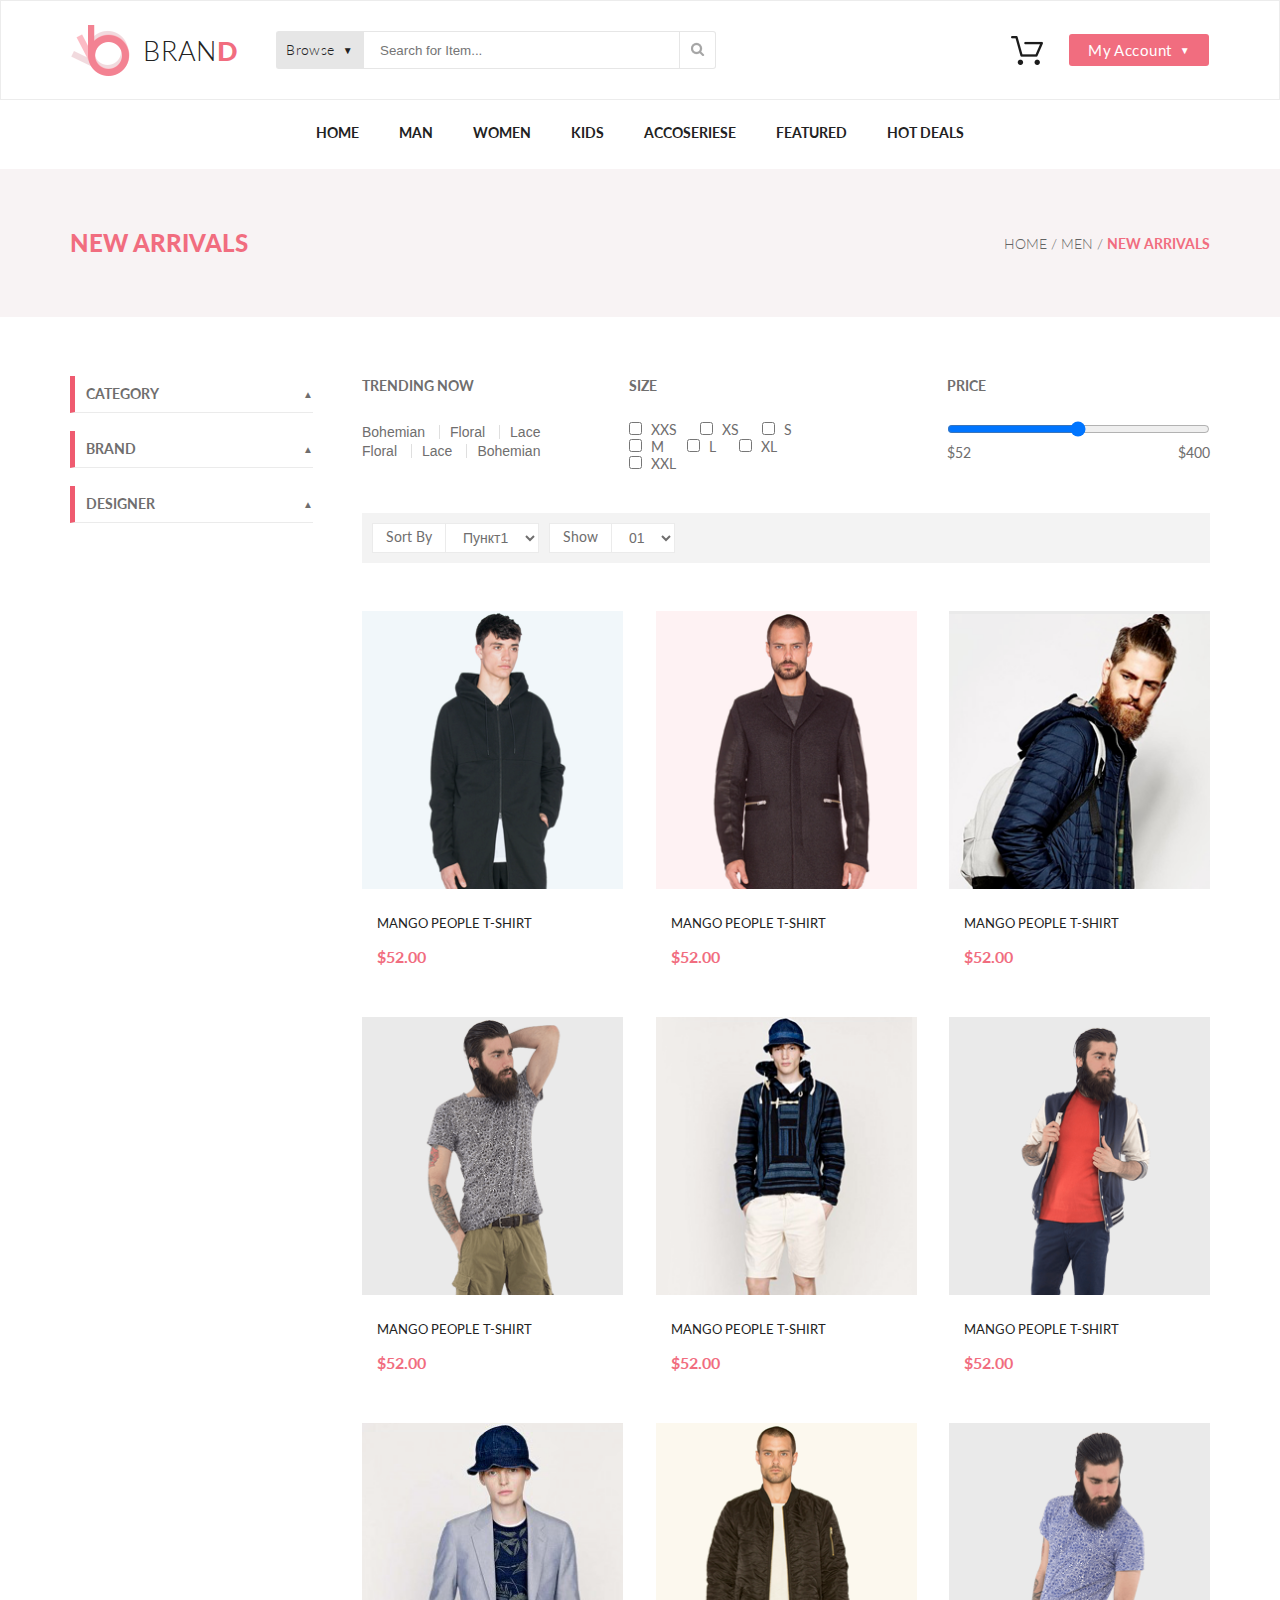
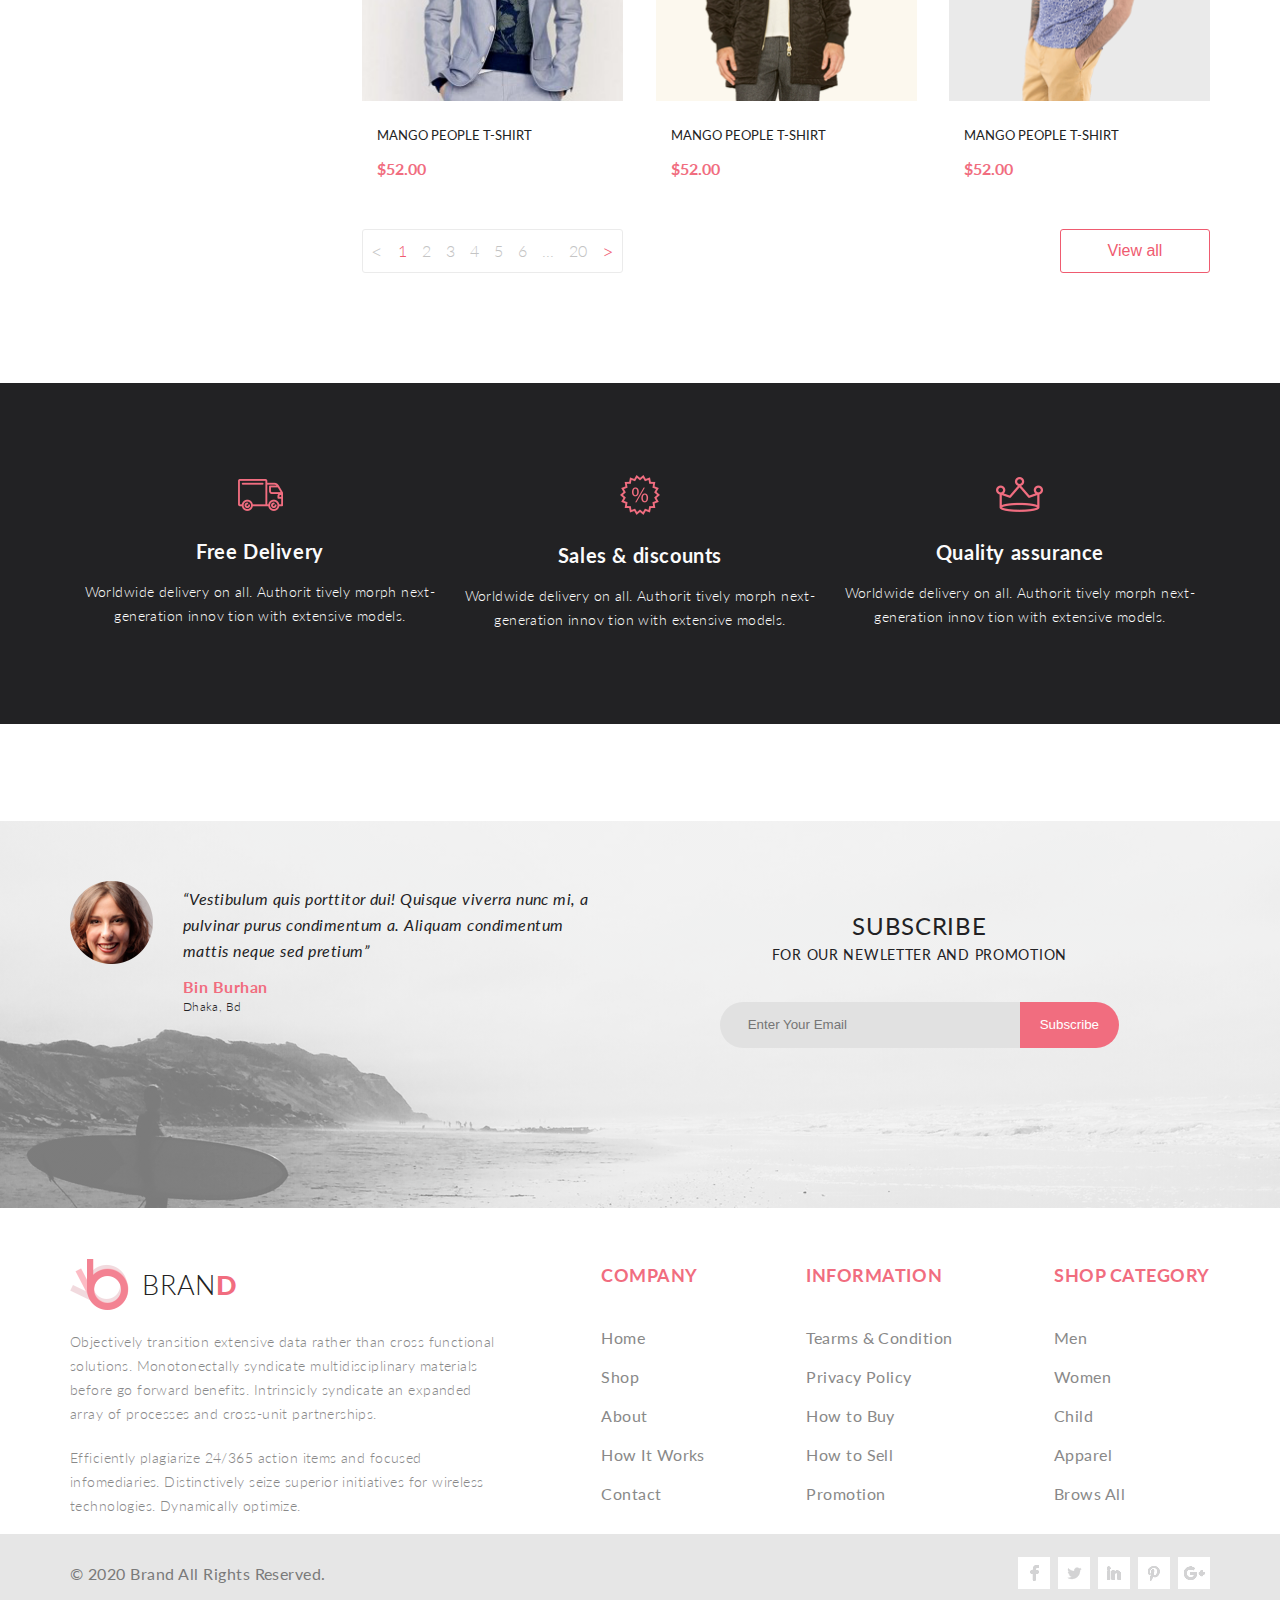
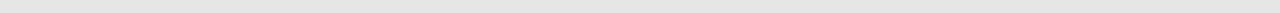
<file: man_catalog.html>
<!DOCTYPE html>
<html lang="en">
<head>
  <meta charset="UTF-8">
  <meta name="viewport" content="width=device-width, initial-scale=1.0">
  <title>Catalog</title>
  <link href="https://fonts.googleapis.com/css2?family=Lato:wght@300;400;900&display=swap" rel="stylesheet">
  <link rel="stylesheet" href="style.css">
</head>
<body>

  <header class="header center">
    <div class="header_left">
      <a href="index.html" class="logo"><img class="logo_img" src="img/logo.png" alt="logo">BRAN<span class="red_d">D</span></a>
      <form class="header_form" action="#">
        <div class="header_browse">Browse <span class="arrow">&#9660;</span></div>
        <input type="text" name="" id="search" placeholder="Search for Item...">
        <button id="btn_search"><img src="img/search.png" alt="search"></button>
      </form>
    </div>
    <div class="header_right">
      <img class="header_cart" src="img/cart.png" alt="cart">
      <a href="#" class="button">My Account <span class="arrow">&#9660;</span></a>
    </div>
  </header>

  <header class="nav center">
    <ul class="menu">
      <li class="menu_list"><a href="index.html" class="menu_link">Home</a></li>
      <li class="menu_list"><a href="#" class="menu_link">Man</a></li>
      <li class="menu_list"><a href="#" class="menu_link">Women</a></li>
      <li class="menu_list"><a href="#" class="menu_link">Kids</a></li>
      <li class="menu_list"><a href="#" class="menu_link">Accoseriese</a></li>
      <li class="menu_list"><a href="#" class="menu_link">Featured</a></li>
      <li class="menu_list"><a href="#" class="menu_link">Hot Deals</a></li>
    </ul>
  </header>

  <section class="breadcrumbs center">
    <div class="right_breadcrumbs">New arrivals</div>
    <nav class="left_breadcrumbs">
      <a class="breadcrumb_link" href="index.html">Home</a>
      <a class="breadcrumb_link" href="man_catalog.html">men</a>
      <a class="breadcrumb_link" href="#">new arrivals</a>
    </nav>
  </section>

  <section class="catalog_man center">
    <div class="right_catalog_man">
      <details class="detail_right_catalog_man">
        <summary class="head_details">Category</summary>
        <ul class="ul_list_filter">
          <li class="list_filter">Accessories</li>
          <li class="list_filter">Bags</li>
          <li class="list_filter">Denim</li>
          <li class="list_filter">Hoodies & Sweatshirts</li>
          <li class="list_filter">Jackets & Coats</li>
          <li class="list_filter">Pants</li>
          <li class="list_filter">Polos</li>
          <li class="list_filter">Shirts</li>
          <li class="list_filter">Shoes</li>
          <li class="list_filter">Shorts</li>
          <li class="list_filter">Sweaters & Knits</li>
          <li class="list_filter">T-Shirts</li>
          <li class="list_filter">Tanks</li>
        </ul>
      </details>
      <details class="detail_right_catalog_man">
        <summary class="head_details">Brand</summary>
        <ul class="ul_list_filter">
          <li class="list_filter">test-1</li>
          <li class="list_filter">test-2</li>
        </ul>
      </details>
      <details class="detail_right_catalog_man">
        <summary class="head_details">Designer</summary>
        <ul class="ul_list_filter">
          <li class="list_filter">test-1</li>
          <li class="list_filter">test-2</li>
        </ul>
      </details>
    </div>
    <div class="left_catalog_man">
      <div class="header_filter">
        <div class="trending_now">
          <h4 class="heads_header_filter">Trending now</h4>
          <div class="filter_trending_now_1row">
            <button class="btn-trend none_border_left">Bohemian</button>
            <button class="btn-trend">Floral</button>
            <button class="btn-trend">Lace</button>
          </div>
          <div class="filter_trending_now_2row">
            <button class="btn-trend none_border_left">Floral</button>
            <button class="btn-trend">Lace</button>
            <button class="btn-trend">Bohemian</button>
          </div>
        </div>
        <div class="size">
          <h4 class="heads_header_filter">Size </h4>
          <form class="size_filter">
            <div class="form_group">
              <label class="label_size" for="XXS"><input class="input_size" type="checkbox" name="XXS" id="XXS">XXS</label>
            </div>
            <div class="form_group">
            <label class="label_size" for="XS"><input class="input_size" type="checkbox" name="XS" id="XS">XS</label>
            </div>
            <div class="form_group">
            <label class="label_size" for="S"><input class="input_size" type="checkbox" name="S" id="S">S</label>
            </div>
            <div class="form_group">
              <label class="label_size" for="M"><input class="input_size" type="checkbox" name="M" id="M">M</label>
            </div>
            <div class="form_group">
              <label class="label_size" for="L"><input class="input_size" type="checkbox" name="L" id="L">L</label>
            </div>
            <div class="form_group">
              <label class="label_size" for="XL"><input class="input_size" type="checkbox" name="XL" id="XL">XL</label>
            </div>
            <div class="form_group">
              <label class="label_size" for="XXL"><input class="input_size" type="checkbox" name="XXL" id="XXL">XXL</label>
            </div>
          </form>
        </div>
        <div class="price">
          <h4 class="heads_header_filter">PRICE</h4>
          <form action="#">
            <input class="price" type="range" name="" id="">
            <div class="sort_view_price">
              <div>$52</div>
              <div>$400</div>
            </div>
          </form>

        </div>
      </div>
      <div class="sort_catalog_man">
        <form action="#" class="form_sort">
          <div class="input_sort">Sort By</div>
          <select class="select_sort" name="" id="">
            <option value="Пункт1">Пункт1</option>
            <option value="Пункт2">Пункт2</option>
          </select>
        </form>
        <form action="#" class="form_sort">
          <div class="input_sort">Show</div>
          <select class="select_sort" name="" id="">
            <option value="01">01</option>
            <option value="02">02</option>
            <option value="03">03</option>
            <option value="04">04</option>
            <option value="05">05</option>
            <option value="06">06</option>
            <option value="07">07</option>
            <option value="08">08</option>
            <option value="09">09</option>
          </select>
        </form>
      </div>
      <div class="item_content">
        <div class="item_goods">
          <a href="#"><img class="img_goods" src="img/man_catalog-1.png" alt="photo"></a>
          <div class="content_goods">
            <a href="#" class="name_goods">Mango People T-shirt</a>
            <h3 class="cost_goods">$52.00</h3>
          </div>
          <a href="#" class="add_goods"><img class="img_add" src="img/cart_white.png" alt="cart"> Add to Cart</a>
        </div>
        <div class="item_goods">
          <a href="#"><img class="img_goods" src="img/man_catalog-2.png" alt="photo"></a>
          <div class="content_goods">
            <a href="#" class="name_goods">Mango People T-shirt</a>
            <h3 class="cost_goods">$52.00</h3>
          </div>
          <a href="#" class="add_goods"><img class="img_add" src="img/cart_white.png" alt="cart"> Add to Cart</a>
        </div>
        <div class="item_goods">
          <a href="#"><img class="img_goods" src="img/man-catalog-3.png" alt="photo"></a>
          <div class="content_goods">
            <a href="#" class="name_goods">Mango People T-shirt</a>
            <h3 class="cost_goods">$52.00</h3>
          </div>
          <a href="#" class="add_goods"><img class="img_add" src="img/cart_white.png" alt="cart"> Add to Cart</a>
        </div>
        <div class="item_goods">
          <a href="#"><img class="img_goods" src="img/man-catalog-4.png" alt="photo"></a>
          <div class="content_goods">
            <a href="#" class="name_goods">Mango People T-shirt</a>
            <h3 class="cost_goods">$52.00</h3>
          </div>
          <a href="#" class="add_goods"><img class="img_add" src="img/cart_white.png" alt="cart"> Add to Cart</a>
        </div>
        <div class="item_goods">
          <a href="#"><img class="img_goods" src="img/man-catalog-5.png" alt="photo"></a>
          <div class="content_goods">
            <a href="#" class="name_goods">Mango People T-shirt</a>
            <h3 class="cost_goods">$52.00</h3>
          </div>
          <a href="#" class="add_goods"><img class="img_add" src="img/cart_white.png" alt="cart"> Add to Cart</a>
        </div>
        <div class="item_goods">
          <a href="#"><img class="img_goods" src="img/man-catalog-6.png" alt="photo"></a>
          <div class="content_goods">
            <a href="#" class="name_goods">Mango People T-shirt</a>
            <h3 class="cost_goods">$52.00</h3>
          </div>
          <a href="#" class="add_goods"><img class="img_add" src="img/cart_white.png" alt="cart"> Add to Cart</a>
        </div>
        <div class="item_goods">
          <a href="#"><img class="img_goods" src="img/man-catalog-7.png" alt="photo"></a>
          <div class="content_goods">
            <a href="#" class="name_goods">Mango People T-shirt</a>
            <h3 class="cost_goods">$52.00</h3>
          </div>
          <a href="#" class="add_goods"><img class="img_add" src="img/cart_white.png" alt="cart"> Add to Cart</a>
        </div>
        <div class="item_goods">
          <a href="#"><img class="img_goods" src="img/man-catalog-8.png" alt="photo"></a>
          <div class="content_goods">
            <a href="#" class="name_goods">Mango People T-shirt</a>
            <h3 class="cost_goods">$52.00</h3>
          </div>
          <a href="#" class="add_goods"><img class="img_add" src="img/cart_white.png" alt="cart"> Add to Cart</a>
        </div>
        <div class="item_goods">
          <a href="#"><img class="img_goods" src="img/man-catalog-9.png" alt="photo"></a>
          <div class="content_goods">
            <a href="#" class="name_goods">Mango People T-shirt</a>
            <h3 class="cost_goods">$52.00</h3>
          </div>
          <a href="#" class="add_goods"><img class="img_add" src="img/cart_white.png" alt="cart"> Add to Cart</a>
        </div>
      </div>
      <div class="left_catalog_pages">
        <div class="jump_page">
          <a href="#" class="next_page">&#60;</a>
          <a href="#" class="next_page next_page_red">1</a>
          <a href="#" class="next_page">2</a>
          <a href="#" class="next_page">3</a>
          <a href="#" class="next_page">4</a>
          <a href="#" class="next_page">5</a>
          <a href="#" class="next_page">6</a>
          <a href="#" class="next_page">...</a>
          <a href="#" class="next_page">20</a>
          <a href="#" class="next_page next_page_red">&#62;</a>
        </div>
        <button class="left_catalog_pages_view_all">View all</button>
      </div>

    </div>
  </section>

  <section class="service center">
    <div class="service-block">
      <img src="img/service_free_delivery.png" alt="free delivery">
      <h5 class="head_service">Free Delivery</h5>
      <p class="paragraph_service">Worldwide delivery on all. Authorit tively morph next-generation innov tion with extensive models.</p>
    </div>
    <div class="service-block">
      <img src="img/service_sales_discount.png" alt="sales & discounts">
      <h5 class="head_service">Sales & discounts</h5>
      <p class="paragraph_service">Worldwide delivery on all. Authorit tively morph next-generation innov tion with extensive models.</p>
    </div>
    <div class="service-block">
      <img src="img/service_quality_assurance.png" alt="quality assurance">
      <h5 class="head_service">Quality assurance</h5>
      <p class="paragraph_service">Worldwide delivery on all. Authorit tively morph next-generation innov tion with extensive models.</p>
    </div>
  </section>

  <footer class="subscribe center">
    <div class="right_subscribe">
      <img class="img_face_subscribe" src="img/face_subscribe.png" alt="face">
      <div class="right_content_subscribe">
        <p class="comment_personal_subscribe">“Vestibulum quis porttitor dui! Quisque viverra nunc mi, a pulvinar purus condimentum a. Aliquam condimentum mattis neque sed pretium”</p>
        <h4 class="autor_comment_subscribe">Bin Burhan</h4>
        <h5 class="geo_comment_subscribe">Dhaka, Bd</h5>
      </div>
    </div>
    <div class="left_subscribe">
      <div class="head_left_subscribe">
        <div>Subscribe</div>
        <div class="descrip_subscribe">FOR OUR NEWLETTER AND PROMOTION</div>
      </div>
      <form class="form_subscribes" action="#">
        <input type="email" id="email_subscribe" placeholder="Enter Your Email">
        <button id="btn_subscribe">Subscribe</button>
      </form>
    </div>
  </footer>

  <footer class="footer center">
    <div class="footer_block-1">
      <div class="description_company">
        <a class="logo" href="#"><img class="logo_img" src="img/logo.png" alt="">Bran<span class="red_d">d</span></a>
        <div class="descrip_footer_paragraf">
          <p class="paragraf_footer">Objectively transition extensive data rather than cross functional solutions. Monotonectally syndicate multidisciplinary materials before go forward benefits. Intrinsicly syndicate an expanded array of processes and cross-unit partnerships.</p>
          <p class="paragraf_footer">Efficiently plagiarize 24/365 action items and focused infomediaries. Distinctively seize superior initiatives for wireless technologies. Dynamically optimize.</p>
          <p class="paragraf_footer">Objectively strategize seamless relationships via resource sucking testing procedures. Proactively cultivate next-generation results for value-added methodologies. Dynamically plagiarize unique methodologies after performance based methodologies. Monotonectally empower stand-alone mindshare rather than ubiquitous opportunities. Dynamically orchestrate resource sucking scenarios after alternative synergy. Compellingly envisioneer corporate methods of empowerment before standards compliant technologies. Objectively facilitate progressive.</p>
        </div>
      </div>
      <div class="link_footer">
        <h5 class="head_link_footer">COMPANY</h5>
        <ul>
          <li><a class="link_text_footer" href="#">Home</a></li>
          <li><a class="link_text_footer" href="#">Shop</a></li>
          <li><a class="link_text_footer" href="#">About</a></li>
          <li><a class="link_text_footer" href="#">How It Works</a></li>
          <li><a class="link_text_footer" href="#">Contact</a></li>
        </ul>
      </div>
      <div class="link_footer">
        <h5 class="head_link_footer">INFORMATION</h5>
        <ul>
          <li><a class="link_text_footer" href="#">Tearms & Condition</a></li>
          <li><a class="link_text_footer" href="#">Privacy Policy</a></li>
          <li><a class="link_text_footer" href="#">How to Buy</a></li>
          <li><a class="link_text_footer" href="#">How to Sell</a></li>
          <li><a class="link_text_footer" href="#">Promotion</a></li>
        </ul>
      </div>
      <div class="link_footer">
        <h5 class="head_link_footer">SHOP CATEGORY</h5>
        <ul>
          <li><a class="link_text_footer" href="#">Men</a></li>
          <li><a class="link_text_footer" href="#">Women</a></li>
          <li><a class="link_text_footer" href="#">Child</a></li>
          <li><a class="link_text_footer" href="#">Apparel</a></li>
          <li><a class="link_text_footer" href="#">Brows All</a></li>
        </ul>
      </div>
    </div>
  </footer>

  <footer class="footer-2 center">
    <div class="copyright">
      &copy; 2020  Brand  All Rights Reserved.
    </div>
    <div class="link_social">
      <ul class="link_social_ul">
        <a class="link_social_a" href="#"><li class="link_social_li"><img class="link_social_img" src="img/icon_facebook_white.png" alt=""></li></a>
        <a class="link_social_a" href="#"><li class="link_social_li"><img class="link_social_img" src="img/icon_twitter.png" alt="twitter"></li></a>
        <a class="link_social_a" href="#"><li class="link_social_li"><img class="link_social_img" src="img/icon_instagram_white.png" alt="instagram"></li></a>
        <a class="link_social_a" href="#"><li class="link_social_li"><img class="link_social_img" src="img/icon_unknown_white.png" alt="unknown"></li></a>
        <a class="link_social_a" href="#"><li class="link_social_li"><img class="link_social_img" src="img/icon_google-plus_white.png" alt="google-plus"></li></a>
      </ul>
    </div>
  </footer>

</body>
</html>
</file>
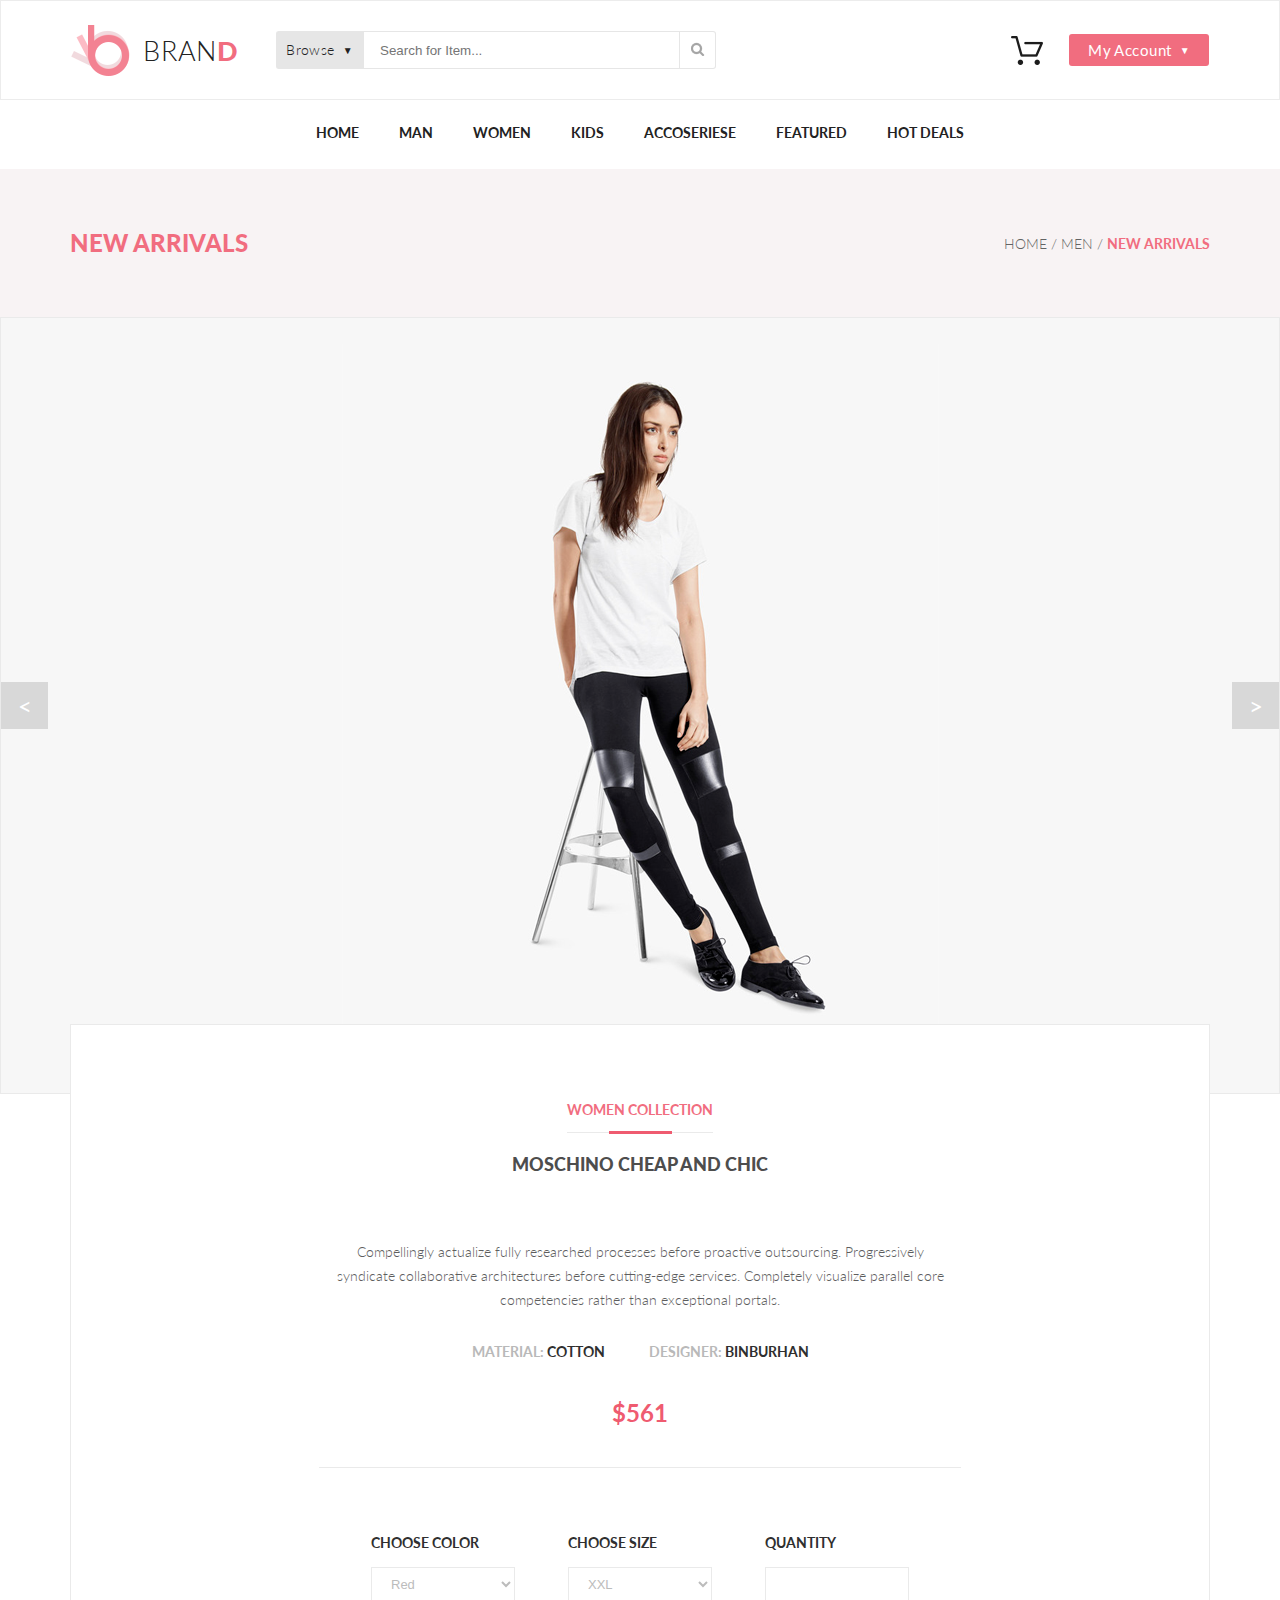
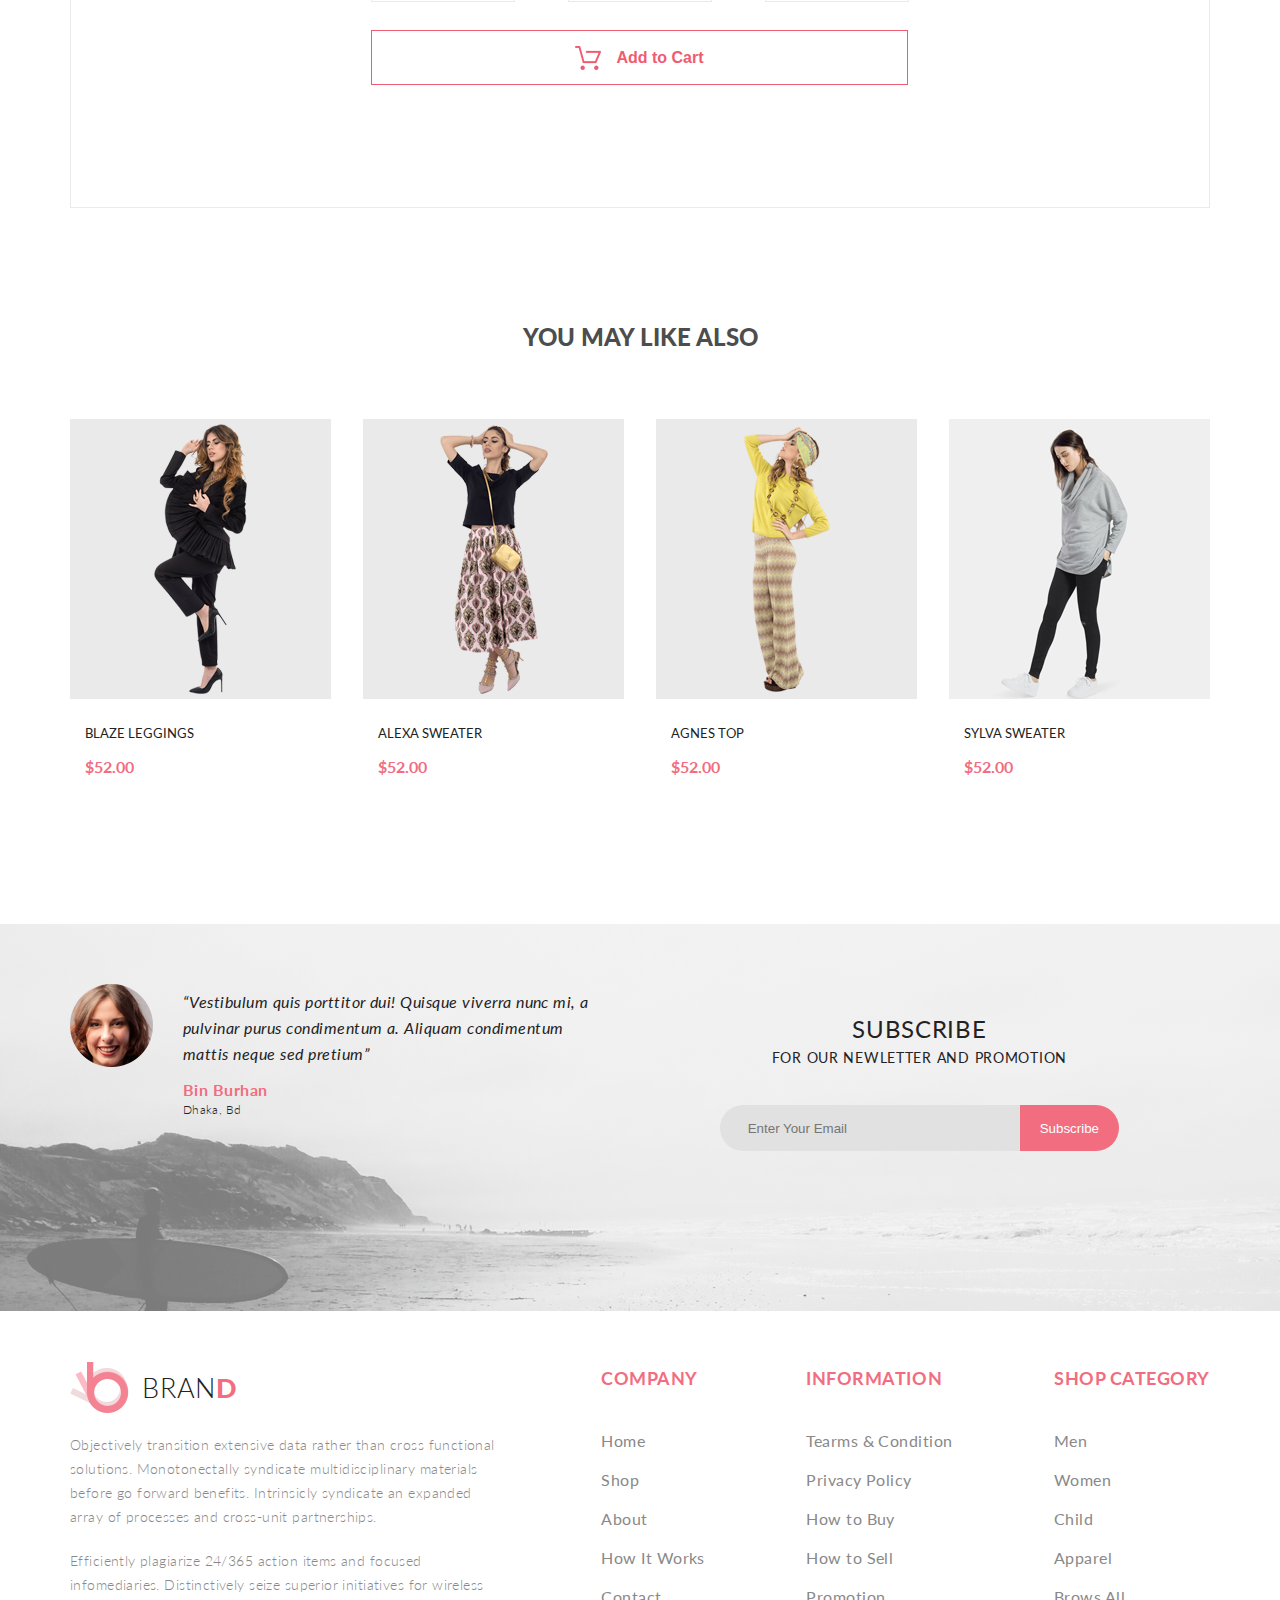
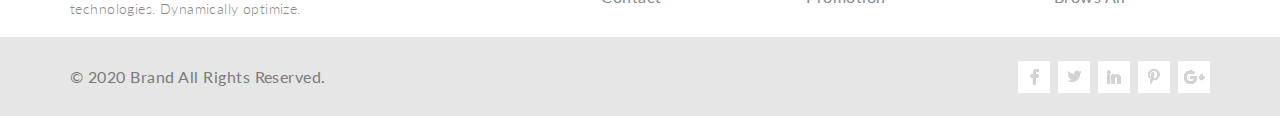
<file: single-page.html>
<!DOCTYPE html>
<html lang="en">
<head>
  <meta charset="UTF-8">
  <meta name="viewport" content="width=device-width, initial-scale=1.0">
  <title>Catalog</title>
  <link href="https://fonts.googleapis.com/css2?family=Lato:wght@300;400;900&display=swap" rel="stylesheet">
  <link rel="stylesheet" href="style.css">
</head>
<body>

  <header class="header center">
    <div class="header_left">
      <a href="index.html" class="logo"><img class="logo_img" src="img/logo.png" alt="logo">BRAN<span class="red_d">D</span></a>
      <form class="header_form" action="#">
        <div class="header_browse">Browse <span class="arrow">&#9660;</span></div>
        <input type="text" name="" id="search" placeholder="Search for Item...">
        <button id="btn_search"><img src="img/search.png" alt="search"></button>
      </form>
    </div>
    <div class="header_right">
      <img class="header_cart" src="img/cart.png" alt="cart">
      <a href="#" class="button">My Account <span class="arrow">&#9660;</span></a>
    </div>
  </header>

  <header class="nav center">
    <ul class="menu">
      <li class="menu_list"><a href="index.html" class="menu_link">Home</a></li>
      <li class="menu_list"><a href="#" class="menu_link">Man</a></li>
      <li class="menu_list"><a href="#" class="menu_link">Women</a></li>
      <li class="menu_list"><a href="#" class="menu_link">Kids</a></li>
      <li class="menu_list"><a href="#" class="menu_link">Accoseriese</a></li>
      <li class="menu_list"><a href="#" class="menu_link">Featured</a></li>
      <li class="menu_list"><a href="#" class="menu_link">Hot Deals</a></li>
    </ul>
  </header>

  <section class="breadcrumbs breadcrumbs_not_margin center">
    <div class="right_breadcrumbs">New arrivals</div>
    <nav class="left_breadcrumbs">
      <a class="breadcrumb_link" href="index.html">Home</a>
      <a class="breadcrumb_link" href="man_catalog.html">men</a>
      <a class="breadcrumb_link" href="#">new arrivals</a>
    </nav>
  </section>

  <section class="show_goods">
    <div class="next_arrow">&#60;</div>
    <img src="img/show_goode_single-page.png" alt="show">
    <div class="next_arrow">&#62;</div>
  </section>

  <section class="buy center">
    <div class="buy_border">
      <h4 class="buy_head_1">Women collection</h2>
      <div class="buy_head_1_border"></div>
      <h3 class="buy_head_2">Moschino Cheap And Chic</h3>
      <div class="buy_stars"></div>
      <div>
        <p class="buy_description">Compellingly actualize fully researched processes before proactive outsourcing. Progressively syndicate collaborative architectures before cutting-edge services. Completely visualize parallel core competencies rather than exceptional portals.</p>
        <div class="buy_property">
          <div class="buy_margin_right">MATERIAL: <span class="buy_dark">COTTON</span></div>
          <div>DESIGNER: <span class="buy_dark">BINBURHAN</span></div>
        </div>
        <h2 class="buy_cost">$561</h2>
        <div class="buy_cost_border"></div>
      </div>
      <form action="#">
        <div class="buy_form_input">
          <div class="buy_form_input_block">
            <h4 class="buy_form_input_head">CHOOSE COLOR</h4>
            <select class="buy_input" name="" id="color">
              <div class="buy_color_show"></div>
              <option value="Red"> Red</option>
            </select>
          </div>
          <div class="buy_form_input_block">
            <h4 class="buy_form_input_head">CHOOSE SIZE</h4>
            <select class="buy_input" name="" id="">
              <option value="XXL">XXL</option>
            </select>
          </div>
          <div class="buy_form_input_block">
            <h4 class="buy_form_input_head">QUANTITY</h4>
            <input class="buy_input" type="number" name="" id="">
          </div>
        </div>
        <button class="buy_button"><img class="buy_img_cart" src="img/img_cart_single_page.png" alt="cart">Add to Cart</button>
      </form>
    </div>
  </section>

  <section class="like center">
    <h2 class="head_like">you may like also</h2>
    <div class="item_content">
      <div class="item_goods">
        <a href="#"><img class="img_goods" src="img/like-1.png" alt="photo"></a>
        <div class="content_goods">
          <a href="#" class="name_goods">BLAZE LEGGINGS</a>
          <h3 class="cost_goods">$52.00</h3>
        </div>
        <a href="#" class="add_goods"><img class="img_add" src="img/cart_white.png" alt="cart"> Add to Cart</a>
      </div>
      <div class="item_goods">
        <a href="#"><img class="img_goods" src="img/like-2.png" alt="photo"></a>
        <div class="content_goods">
          <a href="#" class="name_goods">ALEXA SWEATER</a>
          <h3 class="cost_goods">$52.00</h3>
        </div>
        <a href="#" class="add_goods"><img class="img_add" src="img/cart_white.png" alt="cart"> Add to Cart</a>
      </div>
      <div class="item_goods">
        <a href="#"><img class="img_goods" src="img/like-3.png" alt="photo"></a>
        <div class="content_goods">
          <a href="#" class="name_goods">AGNES TOP</a>
          <h3 class="cost_goods">$52.00</h3>
        </div>
        <a href="#" class="add_goods"><img class="img_add" src="img/cart_white.png" alt="cart"> Add to Cart</a>
      </div>
      <div class="item_goods">
        <a href="#"><img class="img_goods" src="img/like-4.png" alt="photo"></a>
        <div class="content_goods">
          <a href="#" class="name_goods">SYLVA SWEATER</a>
          <h3 class="cost_goods">$52.00</h3>
        </div>
        <a href="#" class="add_goods"><img class="img_add" src="img/cart_white.png" alt="cart"> Add to Cart</a>
      </div>
    </div>

  </section>

  <footer class="subscribe center">
    <div class="right_subscribe">
      <img class="img_face_subscribe" src="img/face_subscribe.png" alt="face">
      <div class="right_content_subscribe">
        <p class="comment_personal_subscribe">“Vestibulum quis porttitor dui! Quisque viverra nunc mi, a pulvinar purus condimentum a. Aliquam condimentum mattis neque sed pretium”</p>
        <h4 class="autor_comment_subscribe">Bin Burhan</h4>
        <h5 class="geo_comment_subscribe">Dhaka, Bd</h5>
      </div>
    </div>
    <div class="left_subscribe">
      <div class="head_left_subscribe">
        <div>Subscribe</div>
        <div class="descrip_subscribe">FOR OUR NEWLETTER AND PROMOTION</div>
      </div>
      <form class="form_subscribes" action="#">
        <input type="email" id="email_subscribe" placeholder="Enter Your Email">
        <button id="btn_subscribe">Subscribe</button>
      </form>
    </div>
  </footer>

  <footer class="footer center">
    <div class="footer_block-1">
      <div class="description_company">
        <a class="logo" href="#"><img class="logo_img" src="img/logo.png" alt="">Bran<span class="red_d">d</span></a>
        <div class="descrip_footer_paragraf">
          <p class="paragraf_footer">Objectively transition extensive data rather than cross functional solutions. Monotonectally syndicate multidisciplinary materials before go forward benefits. Intrinsicly syndicate an expanded array of processes and cross-unit partnerships.</p>
          <p class="paragraf_footer">Efficiently plagiarize 24/365 action items and focused infomediaries. Distinctively seize superior initiatives for wireless technologies. Dynamically optimize.</p>
          <p class="paragraf_footer">Objectively strategize seamless relationships via resource sucking testing procedures. Proactively cultivate next-generation results for value-added methodologies. Dynamically plagiarize unique methodologies after performance based methodologies. Monotonectally empower stand-alone mindshare rather than ubiquitous opportunities. Dynamically orchestrate resource sucking scenarios after alternative synergy. Compellingly envisioneer corporate methods of empowerment before standards compliant technologies. Objectively facilitate progressive.</p>
        </div>
      </div>
      <div class="link_footer">
        <h5 class="head_link_footer">COMPANY</h5>
        <ul>
          <li><a class="link_text_footer" href="#">Home</a></li>
          <li><a class="link_text_footer" href="#">Shop</a></li>
          <li><a class="link_text_footer" href="#">About</a></li>
          <li><a class="link_text_footer" href="#">How It Works</a></li>
          <li><a class="link_text_footer" href="#">Contact</a></li>
        </ul>
      </div>
      <div class="link_footer">
        <h5 class="head_link_footer">INFORMATION</h5>
        <ul>
          <li><a class="link_text_footer" href="#">Tearms & Condition</a></li>
          <li><a class="link_text_footer" href="#">Privacy Policy</a></li>
          <li><a class="link_text_footer" href="#">How to Buy</a></li>
          <li><a class="link_text_footer" href="#">How to Sell</a></li>
          <li><a class="link_text_footer" href="#">Promotion</a></li>
        </ul>
      </div>
      <div class="link_footer">
        <h5 class="head_link_footer">SHOP CATEGORY</h5>
        <ul>
          <li><a class="link_text_footer" href="#">Men</a></li>
          <li><a class="link_text_footer" href="#">Women</a></li>
          <li><a class="link_text_footer" href="#">Child</a></li>
          <li><a class="link_text_footer" href="#">Apparel</a></li>
          <li><a class="link_text_footer" href="#">Brows All</a></li>
        </ul>
      </div>
    </div>
  </footer>

  <footer class="footer-2 center">
    <div class="copyright">
      &copy; 2020  Brand  All Rights Reserved.
    </div>
    <div class="link_social">
      <ul class="link_social_ul">
        <a class="link_social_a" href="#"><li class="link_social_li"><img class="link_social_img" src="img/icon_facebook_white.png" alt=""></li></a>
        <a class="link_social_a" href="#"><li class="link_social_li"><img class="link_social_img" src="img/icon_twitter.png" alt="twitter"></li></a>
        <a class="link_social_a" href="#"><li class="link_social_li"><img class="link_social_img" src="img/icon_instagram_white.png" alt="instagram"></li></a>
        <a class="link_social_a" href="#"><li class="link_social_li"><img class="link_social_img" src="img/icon_unknown_white.png" alt="unknown"></li></a>
        <a class="link_social_a" href="#"><li class="link_social_li"><img class="link_social_img" src="img/icon_google-plus_white.png" alt="google-plus"></li></a>
      </ul>
    </div>
  </footer>

</body>
</html>
</file>
<file: style.css>
@charset "UTF-8";
* {
  margin: 0;
  padding: 0;
  -webkit-box-sizing: border-box;
          box-sizing: border-box;
}

body {
  font-family: 'Lato', sans-serif;
}

a {
  text-decoration: none;
}

ul {
  list-style: none;
}

.container {
  width: 1140px;
  margin: 0 auto;
}

.center {
  padding-left: calc(50% - 570px);
  padding-right: calc(50% - 570px);
}

.header {
  height: 100px;
  background-color: white;
  border: 1px solid #ececec;
  -webkit-box-shadow: 0px 0px 10px 0px rgba(0, 0, 0, 0.17);
          box-shadow: 0px 0px 10px 0px rgba(0, 0, 0, 0.17);
  display: -webkit-box;
  display: -ms-flexbox;
  display: flex;
  -webkit-box-pack: justify;
      -ms-flex-pack: justify;
          justify-content: space-between;
  -webkit-box-align: center;
      -ms-flex-align: center;
          align-items: center;
}

.header_left, .header_right {
  display: -webkit-box;
  display: -ms-flexbox;
  display: flex;
  -webkit-box-align: center;
      -ms-flex-align: center;
          align-items: center;
}

.header_form {
  display: -webkit-box;
  display: -ms-flexbox;
  display: flex;
  -webkit-box-align: center;
      -ms-flex-align: center;
          align-items: center;
  margin-left: 37px;
}

.header_browse {
  display: -webkit-box;
  display: -ms-flexbox;
  display: flex;
  -webkit-box-pack: end;
      -ms-flex-pack: end;
          justify-content: flex-end;
  -webkit-box-align: center;
      -ms-flex-align: center;
          align-items: center;
  position: relative;
  height: 38px;
  width: 87px;
  border: 1px solid #e6e6e6;
  border-radius: 3px 0px 0px 3px;
  border-right-width: 0px;
  background-color: #e6e6e6;
  font-size: 14px;
  font-weight: 300;
  color: #222222;
  letter-spacing: 0.03em;
  line-height: 32px;
  padding-right: 10px;
}

.header_browse:hover .drop {
  display: -webkit-box;
  display: -ms-flexbox;
  display: flex;
  top: 44px;
  left: -1px;
  z-index: 1;
}

.header_cart {
  position: relative;
  margin-right: 26px;
}

.header_cart:hover .header__drop {
  display: -webkit-box;
  display: -ms-flexbox;
  display: flex;
}

.header__drop {
  padding: 20px 17px;
  background-color: #ffffff;
  border-radius: 5px;
  position: absolute;
  top: 37px;
  border: 1px solid #e8e8e8;
  display: none;
  left: -21px;
  z-index: 1;
}

.header__drop::after {
  content: '';
  width: 11px;
  height: 11px;
  background-color: #fff;
  display: block;
  position: absolute;
  top: -6px;
  left: 33px;
  -webkit-transform: rotate(45deg);
          transform: rotate(45deg);
  border-left: 1px solid #e8e8e8;
  border-top: 1px solid #e8e8e8;
}

.header__drop__last {
  right: 0;
}

.header__drop__last::after {
  left: auto;
  right: 50px;
}

.header__drop__row {
  width: 230px;
  display: -webkit-box;
  display: -ms-flexbox;
  display: flex;
  padding-bottom: 16px;
  margin-bottom: 17px;
  border-bottom: 1px solid #ededed;
}

.header__drop__row_mod {
  margin-top: 19px;
  -webkit-box-pack: justify;
      -ms-flex-pack: justify;
          justify-content: space-between;
  margin-bottom: 32px;
  font-size: 16px;
  font-weight: bold;
  color: #222222;
  text-transform: uppercase;
  border: none;
  padding-bottom: none;
}

.header__drop__h3 {
  font-size: 12px;
  font-weight: bold;
  color: #222222;
  text-transform: uppercase;
}

.header__drop__col {
  margin-left: 15px;
}

.header__drop__star {
  margin-top: 10px;
  font-size: 12px;
  color: #e4af48;
}

.header__drop__close {
  display: -webkit-box;
  display: -ms-flexbox;
  display: flex;
  -webkit-box-align: center;
      -ms-flex-align: center;
          align-items: center;
  font-size: 16px;
  color: #c0c0c0;
  text-align: right;
  margin-left: auto;
  margin-right: 0;
}

.header__drop__price {
  font-size: 12px;
  color: #f16d7f;
  text-transform: uppercase;
}

.header__drop__li {
  height: 50px;
  border: 1px solid #eaeaea;
  display: -webkit-box;
  display: -ms-flexbox;
  display: flex;
  -webkit-box-align: center;
      -ms-flex-align: center;
          align-items: center;
  -webkit-box-pack: center;
      -ms-flex-pack: center;
          justify-content: center;
}

.header__drop__li:not(:last-child) {
  margin-bottom: 11px;
}

.header__drop__li:hover {
  border: 1px solid #f16d7f;
}

.header__drop__li:hover .header__drop__link {
  color: #f16d7f;
}

.header__drop__link {
  font-size: 14px;
  font-size: 14px;
  font-weight: bold;
  color: #4a4a4a;
  text-transform: uppercase;
}

.header__drop__marginTop {
  margin-top: 13px;
}

.logo {
  font-size: 27px;
  font-weight: 300;
  color: #222222;
  letter-spacing: 0.03em;
  text-transform: uppercase;
}

.red_d {
  font-weight: 900;
  color: #f16d7f;
}

#search {
  border: 1px solid #e6e6e6;
  height: 38px;
  width: 317px;
  padding-left: 16px;
}

#btn_search {
  height: 38px;
  width: 36px;
  border: 1px solid #e6e6e6;
  border-left-width: 0;
  background-color: #fff;
  border-radius: 0 3px 3px 0;
}

.logo {
  display: -webkit-box;
  display: -ms-flexbox;
  display: flex;
  -webkit-box-align: center;
      -ms-flex-align: center;
          align-items: center;
}

.logo_img {
  margin-right: 13px;
}

.button {
  display: -webkit-box;
  display: -ms-flexbox;
  display: flex;
  border-radius: 3px;
  background-color: #f16d7f;
  font-size: 15px;
  color: #ffffff;
  text-align: right;
  letter-spacing: 0.03em;
  line-height: 32px;
  padding-left: 19px;
  padding-right: 19px;
}

.arrow {
  margin-left: 8px;
  font-size: 10px;
}

.nav {
  background-color: #ffffff;
}

.menu {
  display: -webkit-box;
  display: -ms-flexbox;
  display: flex;
  -webkit-box-pack: center;
      -ms-flex-pack: center;
          justify-content: center;
}

.menu_list {
  position: relative;
}

.menu_list:hover .drop {
  display: -webkit-box;
  display: -ms-flexbox;
  display: flex;
}

.menu_link {
  padding: 20px;
  display: block;
  font-size: 14px;
  font-weight: bold;
  color: #222222;
  line-height: 26px;
  text-transform: uppercase;
  border-bottom: 3px solid #ffffff;
}

.menu_link:active {
  border-bottom: 3px solid #ef5b70;
}

.drop {
  padding: 20px;
  background-color: #ffffff;
  border-radius: 5px;
  position: absolute;
  top: 55px;
  border: 1px solid #e8e8e8;
  display: none;
}

.drop::after {
  content: '';
  width: 11px;
  height: 11px;
  background-color: #fff;
  display: block;
  position: absolute;
  top: -6px;
  left: 33px;
  -webkit-transform: rotate(45deg);
          transform: rotate(45deg);
  border-left: 1px solid #e8e8e8;
  border-top: 1px solid #e8e8e8;
}

.drop_last {
  right: 0;
}

.drop_last::after {
  left: auto;
  right: 50px;
}

.drop_h3 {
  font-size: 14px;
  color: #232323;
  letter-spacing: 0.03em;
  line-height: 32px;
  text-transform: uppercase;
  border-bottom: 1px solid #e8e8e8;
  margin-bottom: 8px;
}

.drop_col {
  width: 234px;
}

.drop_col:not(:last-child) {
  margin-right: 46px;
}

.drop_link {
  font-size: 14px;
  color: #646464;
  letter-spacing: 0.03em;
  line-height: 28px;
}

.drop_link:hover {
  color: #f16d7f;
}

.drop_marginTop {
  margin-top: 13px;
}

.img_mega_menu {
  margin-left: -21px;
  margin-top: 15px;
}

.promo {
  height: 614px;
  background-color: #e8e8e8;
  background-image: url("img/promo.png");
  background-repeat: no-repeat;
  background-position: center -51px;
}

.promo_content {
  margin-top: 224px;
  float: left;
  border-left: 12px solid #f16d7f;
  padding-left: 12px;
}

.promo_heading {
  font-size: 40px;
  font-weight: 900;
  color: #222222;
  letter-spacing: 0.03em;
  line-height: 33px;
}

.promo_heading_big {
  font-size: 60px;
  line-height: 46px;
  margin-bottom: 12px;
}

.stocks {
  display: -webkit-box;
  display: -ms-flexbox;
  display: flex;
  margin-top: 100px;
}

.stock_right {
  margin-right: 20px;
}

.stock_img_men {
  display: -webkit-box;
  display: -ms-flexbox;
  display: flex;
  -webkit-box-align: start;
      -ms-flex-align: start;
          align-items: flex-start;
  height: 542px;
  width: 560px;
  background-color: lawngreen;
  background-image: url("img/img_men.png");
  background-repeat: no-repeat;
  margin-bottom: 20px;
}

.text_stock {
  height: 82px;
  width: auto;
  margin-top: 26px;
  background-color: #ffffff;
  letter-spacing: 0.03em;
  text-transform: uppercase;
  padding: 16px 20px;
}

.h2_text_stock {
  font-size: 18px;
  font-weight: 900;
  color: #222222;
  line-height: 18px;
}

.h1_text_stock {
  font-size: 30px;
  font-weight: 900;
  color: #f16d7f;
  line-height: 30px;
}

.stock_img_purse {
  display: -webkit-box;
  display: -ms-flexbox;
  display: flex;
  -webkit-box-align: start;
      -ms-flex-align: start;
          align-items: flex-start;
  height: 261px;
  width: 560px;
  background-image: url("img/img_purse.png");
  background-repeat: no-repeat;
}

.stock_img_women {
  display: -webkit-box;
  display: -ms-flexbox;
  display: flex;
  -webkit-box-align: start;
      -ms-flex-align: start;
          align-items: flex-start;
  height: 261px;
  width: 560px;
  background-image: url("img/img_women.png");
  background-repeat: no-repeat;
  margin-bottom: 20px;
}

.stock_img_child {
  display: -webkit-box;
  display: -ms-flexbox;
  display: flex;
  -webkit-box-align: start;
      -ms-flex-align: start;
          align-items: flex-start;
  height: 542px;
  width: 560px;
  background-image: url("img/img_child.png");
  background-repeat: no-repeat;
}

.items {
  margin-top: 100px;
}

.header_fet_items {
  font-size: 30px;
  font-weight: bold;
  color: #222222;
  text-align: center;
  letter-spacing: 0.03em;
  margin-bottom: 16px;
}

.descrip_items {
  font-size: 14px;
  color: #9f9f9f;
  text-align: center;
  letter-spacing: 0.03em;
  margin-bottom: 60px;
}

.item_content {
  display: -webkit-box;
  display: -ms-flexbox;
  display: flex;
  -ms-flex-wrap: wrap;
      flex-wrap: wrap;
  -webkit-box-pack: justify;
      -ms-flex-pack: justify;
          justify-content: space-between;
}

.item_goods {
  width: 261px;
  position: relative;
  margin-bottom: 31px;
}

.item_goods:hover {
  -webkit-box-shadow: 0px 5px 8px 0px rgba(0, 0, 0, 0.16);
          box-shadow: 0px 5px 8px 0px rgba(0, 0, 0, 0.16);
}

.item_goods:hover .img_goods {
  -webkit-filter: brightness(50%);
          filter: brightness(50%);
}

.item_goods:hover .add_goods {
  display: -webkit-box;
  display: -ms-flexbox;
  display: flex;
}

.add_goods {
  position: absolute;
  padding: 8px 12px;
  top: 97px;
  left: 70px;
  display: none;
  -webkit-box-pack: center;
      -ms-flex-pack: center;
          justify-content: center;
  -webkit-box-align: center;
      -ms-flex-align: center;
          align-items: center;
  font-size: 13px;
  font-weight: bold;
  color: #ffffff;
  border: 1px solid #ffffff;
}

.add_goods:hover {
  -webkit-box-shadow: 0 0 5px #ffffff;
          box-shadow: 0 0 5px #ffffff;
  text-decoration: underline;
}

.img_add {
  margin-right: 8px;
}

.img_goods {
  width: 100%;
}

.content_goods {
  padding: 20px 15px;
}

.name_goods {
  font-size: 13px;
  color: #222222;
  text-transform: uppercase;
}

.cost_goods {
  margin-top: 16px;
  font-size: 16px;
  font-weight: bold;
  color: #f16d7f;
  text-transform: uppercase;
}

.button_all_prod {
  display: block;
  width: 212px;
  background-color: #f16d7f;
  font-size: 16px;
  font-weight: bold;
  color: #ffffff;
  text-align: center;
  letter-spacing: 0.03em;
  padding: 18px 24px;
  margin: 0 auto;
}

.offer {
  display: -webkit-box;
  display: -ms-flexbox;
  display: flex;
  -webkit-box-pack: center;
      -ms-flex-pack: center;
          justify-content: center;
  margin-top: 113px;
}

.sale_img {
  height: 529px;
  width: 767px;
  background-image: url("img/offer_1.png"), url("img/offer_3.png");
}

.offer_text {
  font-size: 54px;
  font-weight: bold;
  color: #ffffff;
  letter-spacing: 0.03em;
  text-transform: uppercase;
  margin-top: 146px;
  margin-left: 39px;
}

.red {
  color: #f16d7f;
}

.offer_text_small {
  font-size: 32px;
  margin-top: 0;
}

.advantage {
  height: 529px;
  width: 373px;
  background-color: #222224;
  position: relative;
}

.delivery_img {
  position: absolute;
  top: 48px;
  left: 36px;
}

.sales_discount_img {
  position: absolute;
  top: 204px;
  left: 36px;
}

.quality_img {
  position: absolute;
  top: 358px;
  left: 32px;
}

.content_advantage {
  font-size: 14px;
  font-weight: 300;
  width: 236px;
  height: 100px;
  margin-top: 55px;
  margin-left: 111px;
  color: #fbfbfb;
  letter-spacing: 0.03em;
}

.big_text_advantage {
  font-size: 20px;
  font-weight: bold;
  margin-bottom: 17px;
}

.subscribe {
  display: -webkit-box;
  display: -ms-flexbox;
  display: flex;
  -webkit-box-pack: justify;
      -ms-flex-pack: justify;
          justify-content: space-between;
  height: 438px;
  margin-top: 97px;
  background: -webkit-gradient(linear, left top, left bottom, from(rgba(242, 242, 242, 0.5)), to(rgba(242, 242, 242, 0.5))), url("img/img_subscribe.png");
  background: linear-gradient(rgba(242, 242, 242, 0.5), rgba(242, 242, 242, 0.5)), url("img/img_subscribe.png");
  background-repeat: no-repeat;
  background-position: center -51px;
}

.right_subscribe {
  display: -webkit-box;
  display: -ms-flexbox;
  display: flex;
  padding-top: 60px;
}

.img_face_subscribe {
  width: 83px;
  height: 83px;
}

.right_content_subscribe {
  width: 426px;
  margin-left: 30px;
  padding-top: 5px;
}

.comment_personal_subscribe {
  font-size: 16px;
  font-style: italic;
  color: #222224;
  letter-spacing: 0.03em;
  line-height: 26px;
  margin-bottom: 10px;
}

.autor_comment_subscribe {
  font-size: 16px;
  font-weight: bold;
  color: #f16d7f;
  line-height: 26px;
  letter-spacing: 0.03em;
}

.geo_comment_subscribe {
  font-size: 12px;
  font-weight: 300;
  color: #222224;
  letter-spacing: 0.03em;
  line-height: 14px;
}

.left_subscribe {
  margin-top: 88px;
  margin-right: 91px;
}

.head_left_subscribe {
  font-size: 24px;
  color: #222224;
  text-align: center;
  letter-spacing: 0.03em;
  line-height: 34px;
  text-transform: uppercase;
  margin-bottom: 35px;
}

.descrip_subscribe {
  font-size: 14px;
  line-height: 24px;
}

.form_subscribes {
  display: -webkit-box;
  display: -ms-flexbox;
  display: flex;
  -webkit-box-pack: center;
      -ms-flex-pack: center;
          justify-content: center;
}

#email_subscribe {
  background-color: #e1e1e1;
  border-radius: 23px 0 0 23px;
  border: none;
  height: 46px;
  padding-left: 28px;
  width: 300px;
}

#btn_subscribe {
  border: none;
  background-color: #f16d7f;
  border-radius: 0 23px 23px 0;
  height: 46px;
  color: #fff;
  padding: 0 20px;
}

#btn_subscribe:hover {
  -webkit-box-shadow: 0 0 5px #000000;
          box-shadow: 0 0 5px #000000;
}

.footer_block-1 {
  display: -webkit-box;
  display: -ms-flexbox;
  display: flex;
  -webkit-box-pack: justify;
      -ms-flex-pack: justify;
          justify-content: space-between;
}

.description_company {
  width: 430px;
}

.descrip_footer_paragraf {
  height: 204px;
  font-size: 14px;
  line-height: 24px;
  font-weight: 300;
  color: #898989;
  letter-spacing: 0.03em;
  overflow: hidden;
  margin-top: 20px;
}

.paragraf_footer {
  margin-bottom: 20px;
}

.descrip_footer_paragraf:hover {
  height: auto;
}

.link_footer {
  font-size: 16px;
  letter-spacing: 0.03em;
  line-height: 39px;
}

.head_link_footer {
  margin-top: 8px;
  margin-bottom: 35px;
  font-size: 18px;
  font-weight: bold;
  color: #f16d7f;
  letter-spacing: 0.03em;
  line-height: 16px;
}

.link_text_footer {
  color: #898989;
}

.link_text_footer:hover {
  color: #f16d7f;
  text-decoration: underline;
}

.footer-2 {
  display: -webkit-box;
  display: -ms-flexbox;
  display: flex;
  -webkit-box-pack: justify;
      -ms-flex-pack: justify;
          justify-content: space-between;
  -webkit-box-align: center;
      -ms-flex-align: center;
          align-items: center;
  background-color: #e6e6e6;
  height: 79px;
}

.copyright {
  font-size: 16px;
  color: #7a7a7a;
  letter-spacing: 0.03em;
}

.link_social_ul {
  display: -webkit-box;
  display: -ms-flexbox;
  display: flex;
}

.link_social_li {
  display: -webkit-box;
  display: -ms-flexbox;
  display: flex;
  -webkit-box-align: center;
      -ms-flex-align: center;
          align-items: center;
  -webkit-box-pack: center;
      -ms-flex-pack: center;
          justify-content: center;
  margin-left: 8px;
  height: 32px;
  width: 32px;
  background-color: #ffffff;
}

.link_social_li:hover {
  background-color: #f16d7f;
}

.link_social_li:hover .link_social_img {
  -webkit-filter: invert(0%);
          filter: invert(0%);
}

.link_social_img {
  -webkit-filter: invert(15%);
          filter: invert(15%);
}

.link_social_li_facebook {
  background: url("img/icon_facebook.png");
  background-repeat: no-repeat;
}

/*Стили для страницы man_catalog*/
.breadcrumbs {
  display: -webkit-box;
  display: -ms-flexbox;
  display: flex;
  -webkit-box-pack: justify;
      -ms-flex-pack: justify;
          justify-content: space-between;
  -webkit-box-align: center;
      -ms-flex-align: center;
          align-items: center;
  height: 148px;
  background-color: #f8f3f4;
  margin-bottom: 59px;
}

.right_breadcrumbs {
  font-size: 24px;
  font-weight: 900;
  color: #f16d7f;
  line-height: 20px;
  text-transform: uppercase;
}

.breadcrumb_link {
  font-size: 14px;
  font-weight: 300;
  color: #636363;
  line-height: 20px;
  text-transform: uppercase;
}

.breadcrumb_link:hover {
  color: #f16d7f;
  font-weight: bold;
}

.breadcrumb_link:not(:last-child)::after {
  content: ' / ';
}

.breadcrumb_link:last-child {
  font-weight: bold;
  color: #f16d7f;
}

.catalog_man {
  display: -webkit-box;
  display: -ms-flexbox;
  display: flex;
  -webkit-box-pack: justify;
      -ms-flex-pack: justify;
          justify-content: space-between;
}

.right_catalog_man {
  width: 243px;
  margin-right: 49px;
}

.detail_right_catalog_man {
  margin-bottom: 18px;
  width: 243px;
}

.head_details {
  display: -webkit-box;
  display: -ms-flexbox;
  display: flex;
  -webkit-box-pack: justify;
      -ms-flex-pack: justify;
          justify-content: space-between;
  -webkit-box-align: center;
      -ms-flex-align: center;
          align-items: center;
  height: 37px;
  font-size: 14px;
  font-weight: bold;
  color: #6f6e6e;
  line-height: 20px;
  text-transform: uppercase;
  border-left: 5px solid #ef5b70;
  border-bottom: 1px solid #ebebeb;
  padding-left: 11px;
}

.head_details::-webkit-details-marker {
  display: none;
}

.head_details::after {
  content: "\25B2";
  font-size: 10px;
}

.detail_right_catalog_man[open] > .head_details::after {
  content: '\25BC';
  color: #ef5b70;
  font-size: 10px;
}

.detail_right_catalog_man[open] > .head_details {
  color: #ef5b70;
}

.ul_list_filter {
  margin: 14px 0;
}

.list_filter {
  font-size: 14px;
  color: #6f6e6e;
  line-height: 33px;
  padding-left: 17px;
}

.list_filter:hover {
  color: #ef5b70;
  text-decoration: underline;
}

.header_filter {
  display: -webkit-box;
  display: -ms-flexbox;
  display: flex;
  -webkit-box-pack: justify;
      -ms-flex-pack: justify;
          justify-content: space-between;
  margin-bottom: 41px;
}

.heads_header_filter {
  font-size: 14px;
  font-weight: bold;
  color: #6f6e6e;
  line-height: 20px;
  text-transform: uppercase;
  margin-bottom: 25px;
}

.btn-trend {
  border: none;
  background-color: #ffffff;
  font-size: 14px;
  color: #6f6e6e;
  line-height: 14px;
  padding: 0 10px;
  border-left: 1px solid #dfdfdf;
}

.none_border_left {
  border-left: none;
  padding: 0 10px 0 0;
}

.btn-trend:hover {
  color: #000000;
}

.size {
  width: 240px;
}

.input_size {
  margin-right: 9px;
}

.label_size {
  font-size: 14px;
  color: #6f6e6e;
  text-transform: uppercase;
  margin-right: 23px;
  float: left;
}

.price {
  width: 263px;
}

.sort_view_price {
  display: -webkit-box;
  display: -ms-flexbox;
  display: flex;
  -webkit-box-pack: justify;
      -ms-flex-pack: justify;
          justify-content: space-between;
  font-size: 14px;
  color: #6f6e6e;
  line-height: 26px;
}

.sort_catalog_man {
  display: -webkit-box;
  display: -ms-flexbox;
  display: flex;
  -webkit-box-pack: start;
      -ms-flex-pack: start;
          justify-content: flex-start;
  -webkit-box-align: center;
      -ms-flex-align: center;
          align-items: center;
  height: 50px;
  background-color: #f3f3f3;
  margin-bottom: 48px;
}

.form_sort {
  display: -webkit-box;
  display: -ms-flexbox;
  display: flex;
}

.input_sort {
  height: 30px;
  width: auto;
  font-size: 14px;
  color: #6f6e6e;
  line-height: 26px;
  background-color: #ffffff;
  border: 1px solid #ebebeb;
  border-right: none;
  padding: 0px 13px;
  margin-left: 10px;
}

.select_sort {
  height: 30px;
  width: auto;
  font-size: 14px;
  color: #6f6e6e;
  line-height: 26px;
  background-color: #ffffff;
  border: 1px solid #ebebeb;
  padding: 0px 13px;
}

.left_catalog_pages {
  display: -webkit-box;
  display: -ms-flexbox;
  display: flex;
  -webkit-box-pack: justify;
      -ms-flex-pack: justify;
          justify-content: space-between;
}

.left_catalog_pages_view_all {
  font-size: 16px;
  font-weight: 300;
  color: #ef5b70;
  line-height: 26px;
  height: 44px;
  width: 150px;
  background-color: #ffffff;
  border: 1px solid #ef5b70;
  border-radius: 3px;
}

.left_catalog_pages_view_all:hover {
  color: #fbfbfb;
  background-color: #ef5b70;
}

.jump_page {
  display: -webkit-box;
  display: -ms-flexbox;
  display: flex;
  -ms-flex-pack: distribute;
      justify-content: space-around;
  -webkit-box-align: center;
      -ms-flex-align: center;
          align-items: center;
  height: 44px;
  width: 261px;
  background-color: #ffffff;
  border: 1px solid #ebebeb;
  border-radius: 3px;
}

.next_page {
  font-size: 16px;
  font-weight: 300;
  color: #c4c4c4;
  line-height: 26px;
}

.next_page_red {
  color: #ef5b70;
}

.next_page:first-child, .next_page:last-child {
  font-size: 20px;
}

.next_page:hover {
  color: #222224;
}

.service {
  display: -webkit-box;
  display: -ms-flexbox;
  display: flex;
  -webkit-box-pack: justify;
      -ms-flex-pack: justify;
          justify-content: space-between;
  -webkit-box-align: center;
      -ms-flex-align: center;
          align-items: center;
  margin-top: 110px;
  height: 341px;
  background-color: #222224;
}

.service-block {
  text-align: center;
}

.head_service {
  font-size: 20px;
  font-weight: bold;
  color: #fbfbfb;
  letter-spacing: 0.03em;
  -webkit-transform: scale(1);
  transform: scale(1);
  margin-top: 25px;
}

.paragraph_service {
  font-size: 14px;
  font-weight: 300;
  color: #fbfbfb;
  letter-spacing: 0.03em;
  line-height: 24px;
  -webkit-transform: scale(1);
  transform: scale(1);
  margin-top: 17px;
}

.show_goods {
  display: -webkit-box;
  display: -ms-flexbox;
  display: flex;
  -webkit-box-pack: justify;
      -ms-flex-pack: justify;
          justify-content: space-between;
  -webkit-box-align: center;
      -ms-flex-align: center;
          align-items: center;
  background-color: #f7f7f7;
  border: 1px solid #eaeaea;
  height: 777px;
}

.breadcrumbs_not_margin {
  margin-bottom: 0;
}

.next_arrow {
  display: -webkit-box;
  display: -ms-flexbox;
  display: flex;
  -webkit-box-pack: center;
      -ms-flex-pack: center;
          justify-content: center;
  -webkit-box-align: center;
      -ms-flex-align: center;
          align-items: center;
  font-size: 24px;
  color: white;
  line-height: 24px;
  height: 47px;
  width: 47px;
  background-color: rgba(42, 42, 42, 0.15);
}

.buy_border {
  display: -webkit-box;
  display: -ms-flexbox;
  display: flex;
  -webkit-box-orient: vertical;
  -webkit-box-direction: normal;
      -ms-flex-direction: column;
          flex-direction: column;
  -webkit-box-align: center;
      -ms-flex-align: center;
          align-items: center;
  position: relative;
  margin-top: -70px;
  border: 1px solid #eaeaea;
  background-color: #ffffff;
}

.buy_head_1 {
  font-size: 14px;
  font-weight: bold;
  color: #f16d7f;
  text-align: center;
  line-height: 24px;
  text-transform: uppercase;
  margin-top: 73px;
  padding-bottom: 10px;
  border-bottom: 1px solid #eaeaea;
}

.buy_head_1_border {
  margin-top: -2px;
  width: 63px;
  border-bottom: 3px solid #ef5b70;
}

.buy_head_2 {
  margin-top: 18px;
  font-size: 18px;
  font-weight: 900;
  color: #4d4d4d;
  text-align: center;
  line-height: 24px;
  text-transform: uppercase;
}

.buy_description {
  font-size: 14px;
  font-weight: 300;
  color: #5e5e5e;
  text-align: center;
  line-height: 24px;
  margin-top: 64px;
  padding-right: 258px;
  padding-left: 258px;
}

.buy_property {
  display: -webkit-box;
  display: -ms-flexbox;
  display: flex;
  -webkit-box-pack: center;
      -ms-flex-pack: center;
          justify-content: center;
  margin-top: 28px;
  font-size: 14px;
  font-weight: bold;
  color: #b9b9b9;
  text-align: center;
  line-height: 24px;
}

.buy_material {
  font-size: 14px;
  font-weight: bold;
  color: #b9b9b9;
  text-align: center;
  line-height: 24px;
}

.buy_margin_right {
  margin-right: 44px;
}

.buy_dark {
  color: #2f2f2f;
}

.buy_cost {
  font-size: 24px;
  font-weight: bold;
  color: #ef5b70;
  text-align: center;
  line-height: 24px;
  margin-top: 37px;
}

.buy_cost_border {
  width: 642px;
  margin: 0 auto;
  margin-top: 42px;
  border-bottom: 1px solid #eaeaea;
}

.buy_form_input {
  display: -webkit-box;
  display: -ms-flexbox;
  display: flex;
  -webkit-box-pack: center;
      -ms-flex-pack: center;
          justify-content: center;
  margin-top: 63px;
}

.buy_form_input_block:not(:last-child) {
  margin-right: 53px;
}

.buy_form_input_head {
  font-size: 14px;
  font-weight: bold;
  color: #2f2f2f;
  line-height: 24px;
}

.buy_input {
  width: 144px;
  height: 35px;
  background-color: #ffffff;
  border: 1px solid #eaeaea;
  font-size: 13px;
  color: #bcbcbc;
  line-height: 24px;
  padding-left: 15px;
  margin-top: 12px;
}

.buy_color_show {
  height: 12px;
  width: 12px;
  background-color: #ef5b70;
}

.buy_button {
  display: -webkit-box;
  display: -ms-flexbox;
  display: flex;
  -webkit-box-pack: center;
      -ms-flex-pack: center;
          justify-content: center;
  -webkit-box-align: center;
      -ms-flex-align: center;
          align-items: center;
  width: 537px;
  height: 55px;
  border: 1px solid #ef5b70;
  background-color: #fff;
  margin-top: 28px;
  margin-bottom: 122px;
  font-size: 16px;
  font-weight: bold;
  color: #ef5b70;
}

.buy_img_cart {
  margin-right: 15px;
}

.head_like {
  font-size: 24px;
  font-weight: 900;
  color: #4d4d4d;
  text-align: center;
  line-height: 20px;
  text-transform: uppercase;
  margin-top: 119px;
  margin-bottom: 72px;
}

.checkout__action {
  padding: 34px 0;
  border-bottom: 1px solid #e8e8e8;
}

.checkout__head {
  font-size: 16px;
  font-weight: bold;
  color: #222222;
  text-transform: uppercase;
}

.checkout__form {
  display: -webkit-box;
  display: -ms-flexbox;
  display: flex;
  -webkit-box-pack: start;
      -ms-flex-pack: start;
          justify-content: flex-start;
  padding: 35px;
}

.checkout__left {
  margin-right: 291px;
}

.checkout__headform {
  font-size: 13px;
  color: #222222;
  text-transform: uppercase;
}

.checkout__text {
  font-size: 13px;
  color: #b3b2b2;
  line-height: 20px;
  margin-top: 15px;
}

.checkout__text_bottom {
  margin-bottom: 34px;
}

.checkout__text_field {
  font-size: 13px;
  color: #ff0d0d;
  line-height: 20px;
  margin-top: 22px;
}

.checkout__radio {
  display: -webkit-box;
  display: -ms-flexbox;
  display: flex;
  -webkit-box-align: center;
      -ms-flex-align: center;
          align-items: center;
}

.checkout__radio_bottom {
  margin-bottom: 20px;
}

.checkout__label {
  font-size: 12px;
  color: #222222;
  line-height: 20px;
  text-transform: uppercase;
}

.checkout__label_radio {
  margin-left: 14px;
}

.checkout__label_red {
  font-size: 17px;
  color: #ff0d0d;
  line-height: 20px;
}

.checkout__button {
  height: 50px;
  width: 180px;
  background-color: #ffffff;
  border: 1px solid #eaeaea;
  font-size: 14px;
  font-weight: bold;
  color: #4a4a4a;
  text-transform: uppercase;
}

.checkout__button:hover {
  color: #f16d7f;
  border: 1px solid #f16d7f;
}

.checkout__input {
  height: 45px;
  width: 390px;
  background-color: #ffffff;
  border: 1px solid #eaeaea;
  padding: 0 20px;
  margin-top: 16px;
}

.checkout__input:not(#password) {
  margin-bottom: 26px;
}

.checkout__input:hover {
  border: 1px solid #f16d7f;
}

.checkout__email {
  display: -webkit-box;
  display: -ms-flexbox;
  display: flex;
  -webkit-box-orient: vertical;
  -webkit-box-direction: normal;
      -ms-flex-direction: column;
          flex-direction: column;
  -webkit-box-pack: start;
      -ms-flex-pack: start;
          justify-content: flex-start;
}

.checkout__password {
  display: -webkit-box;
  display: -ms-flexbox;
  display: flex;
  -webkit-box-orient: vertical;
  -webkit-box-direction: normal;
      -ms-flex-direction: column;
          flex-direction: column;
  -webkit-box-pack: start;
      -ms-flex-pack: start;
          justify-content: flex-start;
}

.checkout__submit {
  display: -webkit-box;
  display: -ms-flexbox;
  display: flex;
  -webkit-box-align: center;
      -ms-flex-align: center;
          align-items: center;
}

.cart__table_mod {
  min-width: 1142px;
  border-collapse: collapse;
}

.cart__text {
  font-size: 13px;
  font-weight: bold;
  color: #222222;
  letter-spacing: -0.01em;
  line-height: 20px;
  text-transform: uppercase;
}

.cart__text_name {
  font-weight: normal;
}

.cart__text_specific {
  text-transform: none;
  font-weight: normal;
  color: #575757;
  line-height: 20px;
}

.cart__text_attribute {
  text-transform: none;
  font-weight: 300;
  color: #6f6e6e;
  line-height: 20px;
}

.cart__column {
  display: -webkit-box;
  display: -ms-flexbox;
  display: flex;
}

.cart__border {
  padding: 10px 23px;
  width: 57px;
  border: 1px solid #eaeaea;
}

.cart__buttons {
  margin-top: 44px;
  display: -webkit-box;
  display: -ms-flexbox;
  display: flex;
  -webkit-box-pack: justify;
      -ms-flex-pack: justify;
          justify-content: space-between;
}

.cart__btn {
  height: 50px;
  width: 235px;
  background-color: #ffffff;
  border: 1px solid #eaeaea;
  font-size: 14px;
  font-weight: bold;
  color: #4a4a4a;
  text-transform: uppercase;
}

.cart__btn:hover {
  border: 1px solid #f16d7f;
}

td {
  padding: 20px 0;
  border-bottom: 1px solid #eaeaea;
}
/*# sourceMappingURL=style.css.map */
</file>
